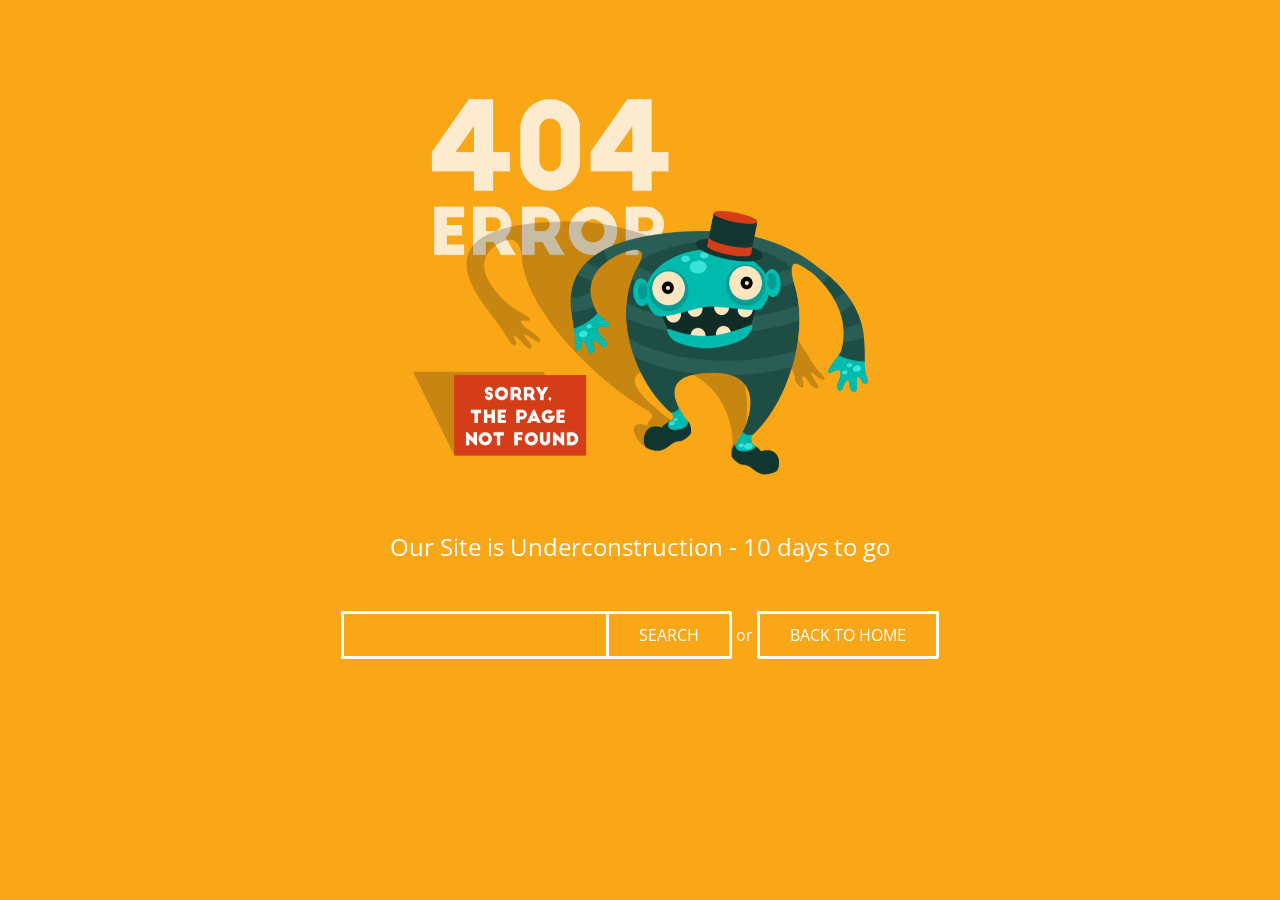
<file: Bigon.WebUI/wwwroot/admin/extra-pages/404/2/index.html>
<!DOCTYPE html>
<html>

<!-- Mirrored from demo.dashboardpack.com/adminty-html/files/extra-pages/404/2/index.html by HTTrack Website Copier/3.x [XR&CO'2014], Sun, 19 Sep 2021 04:38:23 GMT -->
<!-- Added by HTTrack --><meta http-equiv="content-type" content="text/html;charset=UTF-8" /><!-- /Added by HTTrack -->
<head>
	<meta charset="utf-8">
	<title>Adminty - Premium Admin Template by Colorlib</title>
	<meta name="apple-mobile-web-app-capable" content="yes">
	<meta name="viewport" content="width=device-width, initial-scale=1, maximum-scale=1, user-scalable=no">
	<link rel="icon" href="images/favicon.ico" type="image/x-icon"/>
	<!-- Google font-->
    <link href="https://fonts.googleapis.com/css?family=Open+Sans:300,400,700" rel="stylesheet">
	<link rel="stylesheet" type="text/css" href="css/style.css"/>
</head>
<body>
	<div id="container" class="container">
		<ul id="scene" class="scene">
			<li class="layer" data-depth="1.00"><img src="images/404-01.png"></li>
			<li class="layer" data-depth="0.60"><img src="images/shadows-01.png"></li>
			<li class="layer" data-depth="0.20"><img src="images/monster-01.png"></li>
			<li class="layer" data-depth="0.40"><img src="images/text-01.png"></li>
			<li class="layer" data-depth="0.10"><img src="images/monster-eyes-01.png"></li>
		</ul>
		<h1>Our Site is Underconstruction - 10 days to go</h1>
		<input type="text" class="form-control"><a href="#" class="btn search">Search</a>
		<span>or</span>
		<a href="#" class="btn">Back to home</a>
	</div>
	<!-- Scripts -->
	<script src="js/parallax.js"></script>
	<script>
	// Pretty simple huh?
	var scene = document.getElementById('scene');
	var parallax = new Parallax(scene);
	</script>

</body>

<!-- Mirrored from demo.dashboardpack.com/adminty-html/files/extra-pages/404/2/index.html by HTTrack Website Copier/3.x [XR&CO'2014], Sun, 19 Sep 2021 04:38:25 GMT -->
</html>
</file>
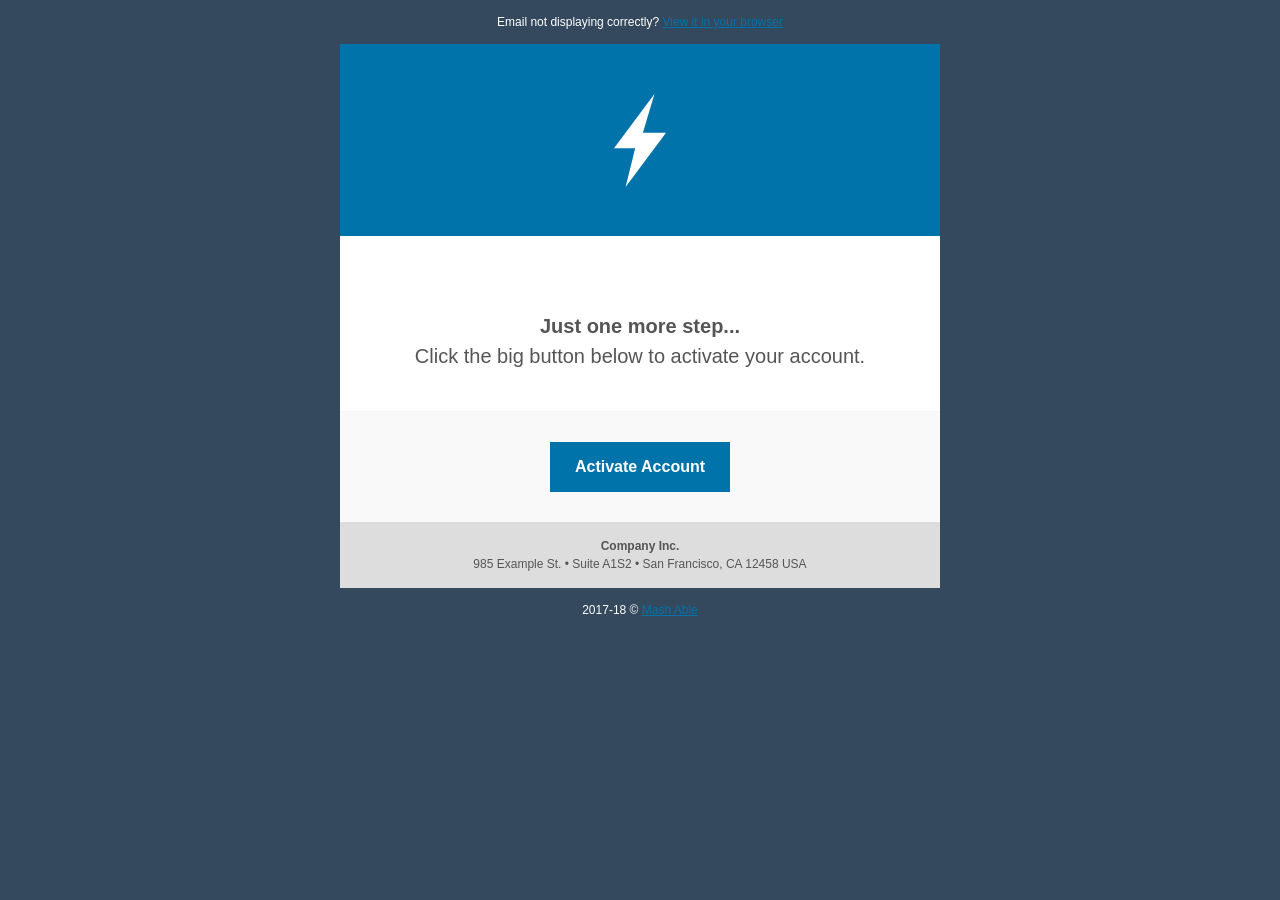
<file: Bigon.WebUI/wwwroot/admin/extra-pages/email-templates/email-activation.html>
<!DOCTYPE html PUBLIC "-//W3C//DTD XHTML 1.0 Transitional//EN" "http://www.w3.org/TR/xhtml1/DTD/xhtml1-transitional.dtd">
<html xmlns="http://www.w3.org/1999/xhtml">
    
<!-- Mirrored from demo.dashboardpack.com/adminty-html/files/extra-pages/email-templates/email-activation.html by HTTrack Website Copier/3.x [XR&CO'2014], Sun, 19 Sep 2021 04:32:18 GMT -->
<!-- Added by HTTrack --><meta http-equiv="content-type" content="text/html;charset=UTF-8" /><!-- /Added by HTTrack -->
<head>
        <meta http-equiv="Content-Type" content="text/html; charset=UTF-8" />
        <title>Adminty - Premium Admin Template by Colorlib</title>
        <meta name="viewport" content="width=device-width" />
        <link rel="icon" href="img/favicon.ico" type="image/x-icon">
       <style type="text/css">
            @media only screen and (max-width: 550px), screen and (max-device-width: 550px) {
                body[yahoo] .buttonwrapper { background-color: transparent !important; }
                body[yahoo] .button { padding: 0 !important; }
                body[yahoo] .button a { background-color: #9b59b6; padding: 15px 25px !important; }
            }

            @media only screen and (min-device-width: 601px) {
                .content { width: 600px !important; }
                .col387 { width: 387px !important; }
            }
        </style>
    </head>
    <body bgcolor="#34495E" style="margin: 0; padding: 0;" yahoo="fix">
        <!--[if (gte mso 9)|(IE)]>
        <table width="600" align="center" cellpadding="0" cellspacing="0" border="0">
          <tr>
            <td>
        <![endif]-->
        <table align="center" border="0" cellpadding="0" cellspacing="0" style="border-collapse: collapse; width: 100%; max-width: 600px;" class="content">
            <tr>
                <td style="padding: 15px 10px 15px 10px;">
                    <table border="0" cellpadding="0" cellspacing="0" width="100%">
                        <tr>
                            <td align="center" style="color: #fff; font-family: Arial, sans-serif; font-size: 12px;">
                                Email not displaying correctly?  <a href="#" style="color:#0073AA;">View it in your browser</a>
                            </td>
                        </tr>
                    </table>
                </td>
            </tr>
            <tr>
                <td align="center" bgcolor="#0073AA " style="padding: 20px 20px 20px 20px; color: #ffffff; font-family: Arial, sans-serif; font-size: 36px; font-weight: bold;">
                    <img src="img/proui_logo.png" alt="ProUI Logo" width="152" height="152" style="display:block;" />
                </td>
            </tr>
            <tr>
                <td align="center" bgcolor="#ffffff" style="padding: 75px 20px 40px 20px; color: #555555; font-family: Arial, sans-serif; font-size: 20px; line-height: 30px; border-bottom: 1px solid #f6f6f6;">
                    <b>Just one more step...</b><br/>
                    Click the big button below to activate your account.
                </td>
            </tr>
            <tr>
                <td align="center" bgcolor="#f9f9f9" style="padding: 30px 20px 30px 20px; font-family: Arial, sans-serif;">
                    <table bgcolor="#0073AA" border="0" cellspacing="0" cellpadding="0" class="buttonwrapper">
                        <tr>
                            <td align="center" height="50" style=" padding: 0 25px 0 25px; font-family: Arial, sans-serif; font-size: 16px; font-weight: bold;" class="button">
                                <a href="#" style="color: #ffffff; text-align: center; text-decoration: none;">Activate Account</a>
                            </td>
                        </tr>
                    </table>
                </td>
            </tr>
            <tr>
                <td align="center" bgcolor="#dddddd" style="padding: 15px 10px 15px 10px; color: #555555; font-family: Arial, sans-serif; font-size: 12px; line-height: 18px;">
                    <b>Company Inc.</b><br/>985 Example St. &bull; Suite A1S2 &bull; San Francisco, CA 12458 USA
                </td>
            </tr>
            <tr>
                <td style="padding: 15px 10px 15px 10px;">
                    <table border="0" cellpadding="0" cellspacing="0" width="100%">
                        <tr>
                            <td align="center" width="100%" style="color: #fff; font-family: Arial, sans-serif; font-size: 12px;">
                                2017-18 &copy; <a href="http://html.codedthemes.com/mash-able/" style="color: #0073AA;">Mash Able</a>
                            </td>
                        </tr>
                    </table>
                </td>
            </tr>
        </table>
        <!--[if (gte mso 9)|(IE)]>
                </td>
            </tr>
        </table>
        <![endif]-->
    </body>

<!-- Mirrored from demo.dashboardpack.com/adminty-html/files/extra-pages/email-templates/email-activation.html by HTTrack Website Copier/3.x [XR&CO'2014], Sun, 19 Sep 2021 04:32:18 GMT -->
</html>
</file>
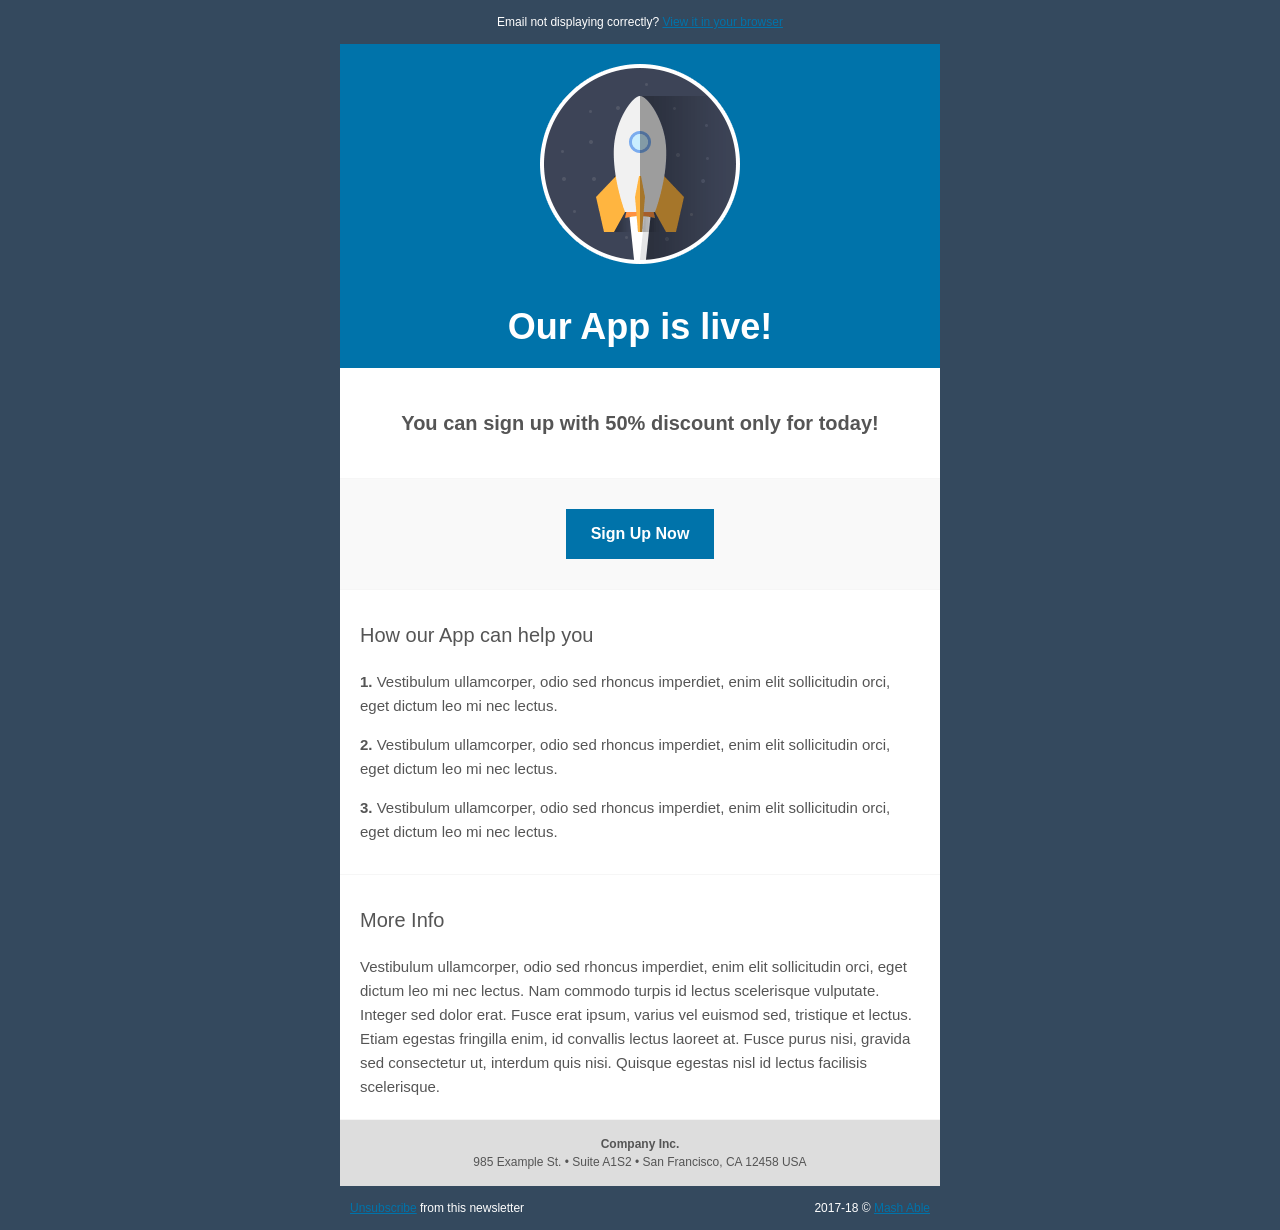
<file: Bigon.WebUI/wwwroot/admin/extra-pages/email-templates/email-launch.html>
<!DOCTYPE html PUBLIC "-//W3C//DTD XHTML 1.0 Transitional//EN" "http://www.w3.org/TR/xhtml1/DTD/xhtml1-transitional.dtd">
<html xmlns="http://www.w3.org/1999/xhtml">
    
<!-- Mirrored from demo.dashboardpack.com/adminty-html/files/extra-pages/email-templates/email-launch.html by HTTrack Website Copier/3.x [XR&CO'2014], Sun, 19 Sep 2021 04:32:18 GMT -->
<!-- Added by HTTrack --><meta http-equiv="content-type" content="text/html;charset=UTF-8" /><!-- /Added by HTTrack -->
<head>
        <meta http-equiv="Content-Type" content="text/html; charset=UTF-8" />
        <title>Adminty - Premium Admin Template by Colorlib</title>
        <meta name="viewport" content="width=device-width" />
        <link rel="icon" href="img/favicon.ico" type="image/x-icon">
       <style type="text/css">
            @media only screen and (max-width: 550px), screen and (max-device-width: 550px) {
                body[yahoo] .buttonwrapper { background-color: transparent !important; }
                body[yahoo] .button { padding: 0 !important; }
                body[yahoo] .button a { background-color: #9b59b6; padding: 15px 25px !important; }
            }

            @media only screen and (min-device-width: 601px) {
                .content { width: 600px !important; }
                .col387 { width: 387px !important; }
            }
        </style>
    </head>
    <body bgcolor="#34495E" style="margin: 0; padding: 0;" yahoo="fix">
        <!--[if (gte mso 9)|(IE)]>
        <table width="600" align="center" cellpadding="0" cellspacing="0" border="0">
          <tr>
            <td>
        <![endif]-->
        <table align="center" border="0" cellpadding="0" cellspacing="0" style="border-collapse: collapse; width: 100%; max-width: 600px;" class="content">
            <tr>
                <td style="padding: 15px 10px 15px 10px;">
                    <table border="0" cellpadding="0" cellspacing="0" width="100%">
                        <tr>
                            <td align="center" style="color: #fff; font-family: Arial, sans-serif; font-size: 12px;">
                                Email not displaying correctly?  <a href="#" style="color: #0073AA;">View it in your browser</a>
                            </td>
                        </tr>
                    </table>
                </td>
            </tr>
            <tr>
                <td align="center" bgcolor="#0073AA" style="padding: 20px 20px 20px 20px; color: #ffffff; font-family: Arial, sans-serif; font-size: 36px; font-weight: bold;">
                    <img src="img/launch.png" alt="Launch Icon" width="200" height="200" style="display:block;" /><br/>
                    Our App is live!
                </td>
            </tr>
            <tr>
                <td align="center" bgcolor="#ffffff" style="padding: 40px 20px 40px 20px; color: #555555; font-family: Arial, sans-serif; font-size: 20px; line-height: 30px; border-bottom: 1px solid #f6f6f6;">
                    <b>You can sign up with 50% discount only for today!</b>
                </td>
            </tr>
            <tr>
                <td align="center" bgcolor="#f9f9f9" style="padding: 30px 20px 30px 20px; font-family: Arial, sans-serif; border-bottom: 1px solid #f6f6f6;">
                    <table bgcolor="#0073AA" border="0" cellspacing="0" cellpadding="0" class="buttonwrapper">
                        <tr>
                            <td align="center" height="50" style=" padding: 0 25px 0 25px; font-family: Arial, sans-serif; font-size: 16px; font-weight: bold;" class="button">
                                <a href="#" style="color: #ffffff; text-align: center; text-decoration: none;">Sign Up Now</a>
                            </td>
                        </tr>
                    </table>
                </td>
            </tr>
            <tr>
                <td bgcolor="#ffffff" style="padding: 30px 20px 10px 20px; color: #555555; font-family: Arial, sans-serif; font-size: 20px; line-height: 30px;">
                    How our App can help you
                </td>
            </tr>
            <tr>
                <td bgcolor="#ffffff" style="padding: 10px 20px 5px 20px; color: #555555; font-family: Arial, sans-serif; font-size: 15px; line-height: 24px;">
                    <b>1.</b> Vestibulum ullamcorper, odio sed rhoncus imperdiet, enim elit sollicitudin orci, eget dictum leo mi nec lectus.
                </td>
            </tr>
            <tr>
                <td bgcolor="#ffffff" style="padding: 10px 20px 5px 20px; color: #555555; font-family: Arial, sans-serif; font-size: 15px; line-height: 24px;">
                    <b>2.</b> Vestibulum ullamcorper, odio sed rhoncus imperdiet, enim elit sollicitudin orci, eget dictum leo mi nec lectus.
                </td>
            </tr>
            <tr>
                <td bgcolor="#ffffff" style="padding: 10px 20px 30px 20px; color: #555555; font-family: Arial, sans-serif; font-size: 15px; line-height: 24px; border-bottom: 1px solid #f6f6f6;">
                    <b>3.</b> Vestibulum ullamcorper, odio sed rhoncus imperdiet, enim elit sollicitudin orci, eget dictum leo mi nec lectus.
                </td>
            </tr>
            <tr>
                <td bgcolor="#ffffff" style="padding: 30px 20px 10px 20px; color: #555555; font-family: Arial, sans-serif; font-size: 20px; line-height: 30px;">
                    More Info
                </td>
            </tr>
            <tr>
                <td bgcolor="#ffffff" style="padding: 10px 20px 20px 20px; color: #555555; font-family: Arial, sans-serif; font-size: 15px; line-height: 24px; border-bottom: 1px solid #f6f6f6;">
                    Vestibulum ullamcorper, odio sed rhoncus imperdiet, enim elit sollicitudin orci, eget dictum leo mi nec lectus. Nam commodo turpis id lectus scelerisque vulputate. Integer sed dolor erat. Fusce erat ipsum, varius vel euismod sed, tristique et lectus. Etiam egestas fringilla enim, id convallis lectus laoreet at. Fusce purus nisi, gravida sed consectetur ut, interdum quis nisi. Quisque egestas nisl id lectus facilisis scelerisque.
                </td>
            </tr>
            <tr>
                <td align="center" bgcolor="#dddddd" style="padding: 15px 10px 15px 10px; color: #555555; font-family: Arial, sans-serif; font-size: 12px; line-height: 18px;">
                    <b>Company Inc.</b><br/>985 Example St. &bull; Suite A1S2 &bull; San Francisco, CA 12458 USA
                </td>
            </tr>
            <tr>
                <td style="padding: 15px 10px 15px 10px;">
                    <table border="0" cellpadding="0" cellspacing="0" width="100%">
                        <tr>
                            <td width="60%" style="color: #fff; font-family: Arial, sans-serif; font-size: 12px;">
                                <a href="#" style="color: #0073AA;">Unsubscribe</a> from this newsletter
                            </td>
                            <td align="right" width="40%" style="color: #fff; font-family: Arial, sans-serif; font-size: 12px;">
                                2017-18 &copy; <a href="http://html.codedthemes.com/mash-able/" style="color: #0073AA;">Mash Able</a>
                            </td>
                        </tr>
                    </table>
                </td>
            </tr>
        </table>
        <!--[if (gte mso 9)|(IE)]>
                </td>
            </tr>
        </table>
        <![endif]-->
    </body>

<!-- Mirrored from demo.dashboardpack.com/adminty-html/files/extra-pages/email-templates/email-launch.html by HTTrack Website Copier/3.x [XR&CO'2014], Sun, 19 Sep 2021 04:32:18 GMT -->
</html>
</file>
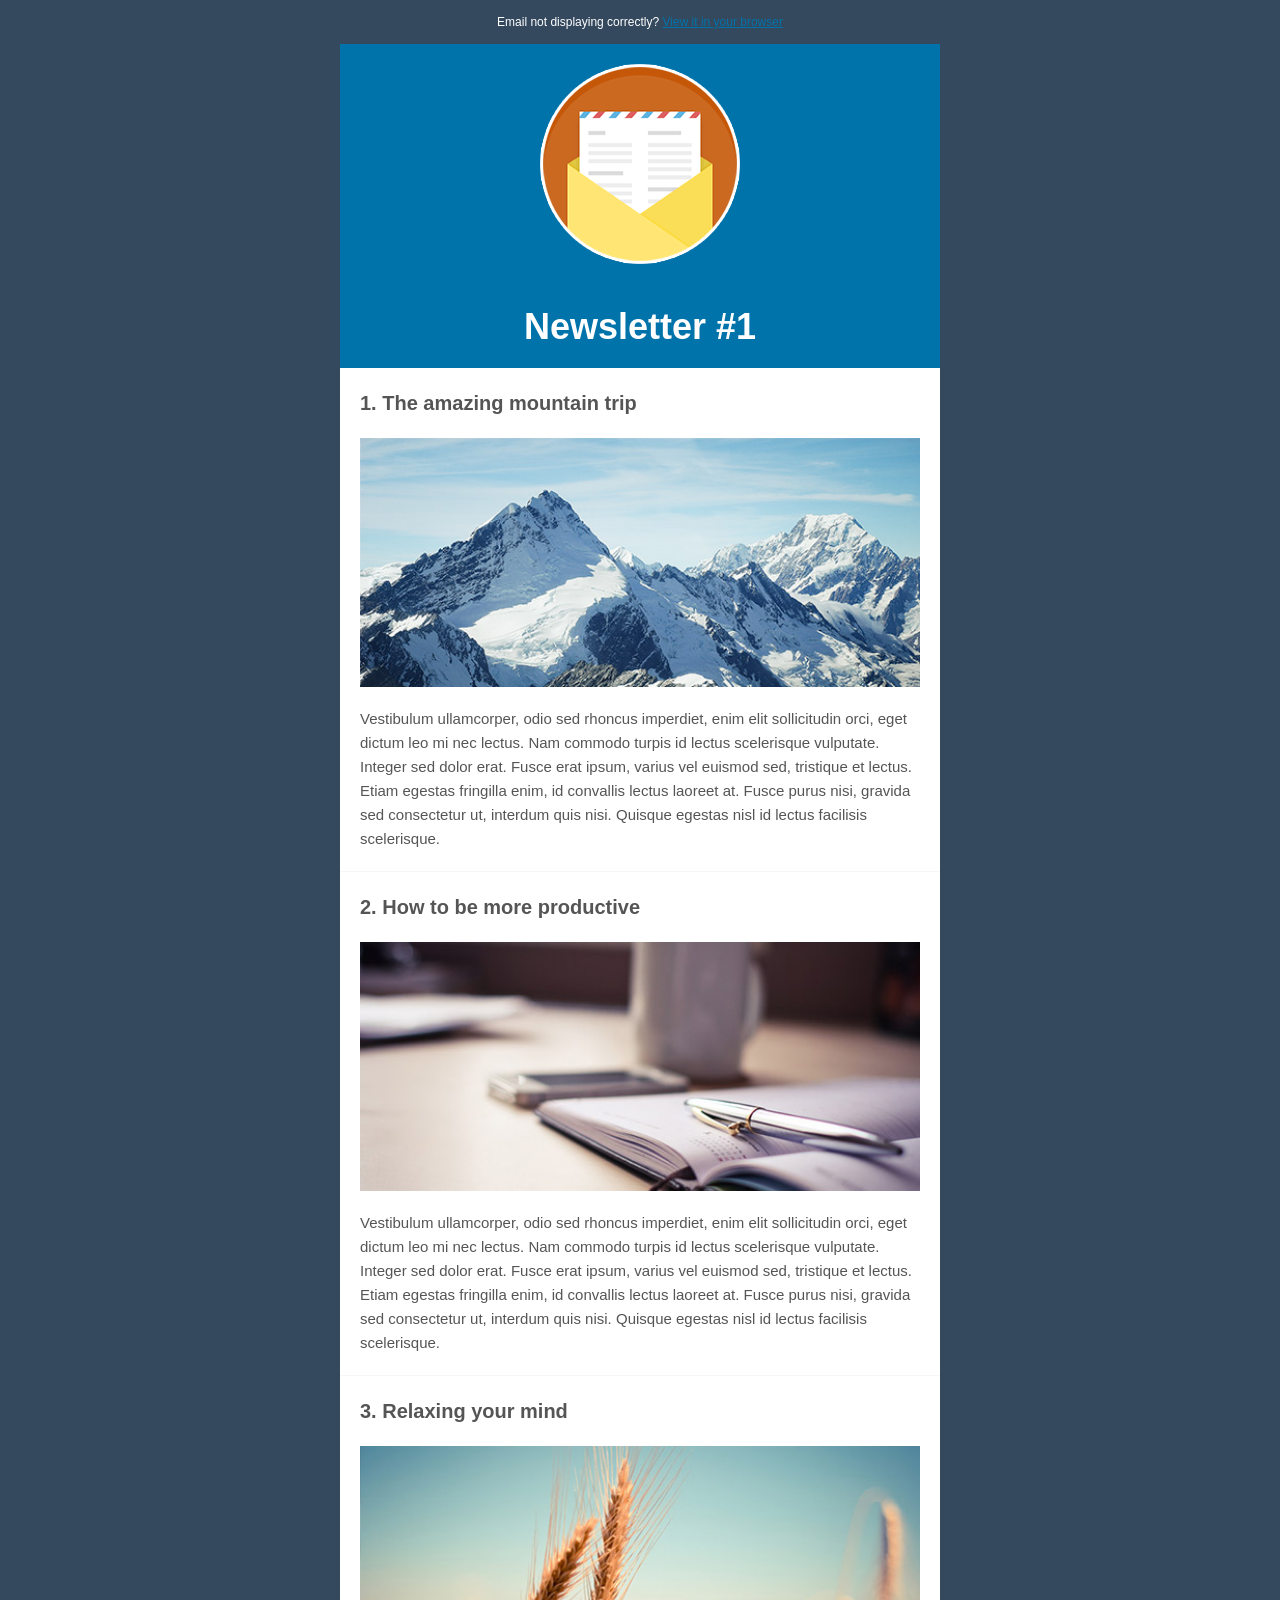
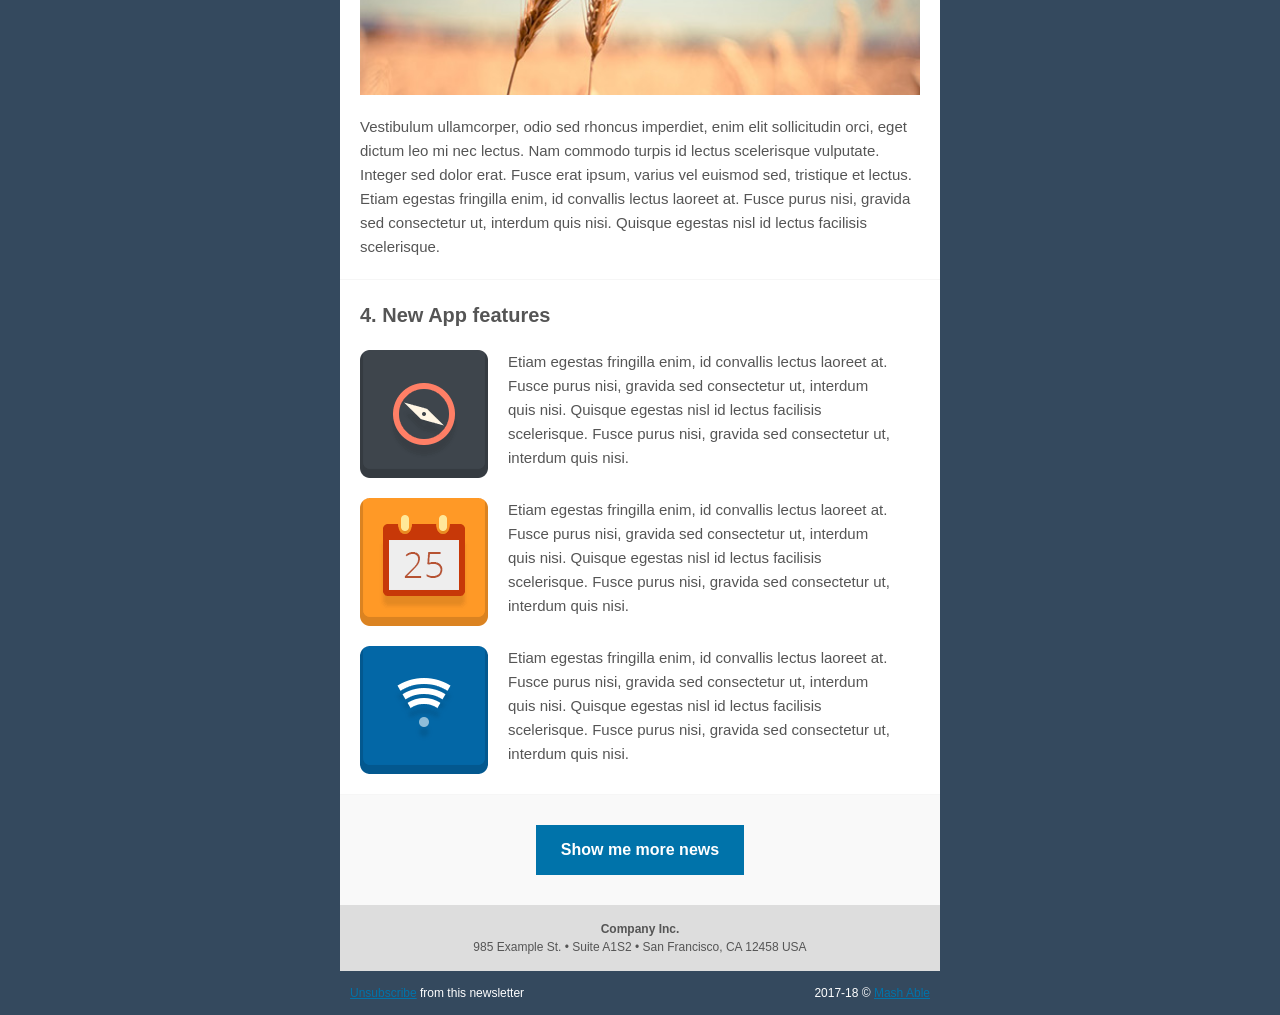
<file: Bigon.WebUI/wwwroot/admin/extra-pages/email-templates/email-newsletter.html>
<!DOCTYPE html PUBLIC "-//W3C//DTD XHTML 1.0 Transitional//EN" "http://www.w3.org/TR/xhtml1/DTD/xhtml1-transitional.dtd">
<html xmlns="http://www.w3.org/1999/xhtml">
    
<!-- Mirrored from demo.dashboardpack.com/adminty-html/files/extra-pages/email-templates/email-newsletter.html by HTTrack Website Copier/3.x [XR&CO'2014], Sun, 19 Sep 2021 04:32:15 GMT -->
<!-- Added by HTTrack --><meta http-equiv="content-type" content="text/html;charset=UTF-8" /><!-- /Added by HTTrack -->
<head>
        <meta http-equiv="Content-Type" content="text/html; charset=UTF-8" />
        <title>Adminty - Premium Admin Template by Colorlib</title>
        <meta name="viewport" content="width=device-width" />
        <link rel="icon" href="img/favicon.ico" type="image/x-icon">
       <style type="text/css">
            @media only screen and (max-width: 550px), screen and (max-device-width: 550px) {
                body[yahoo] .buttonwrapper { background-color: transparent !important; }
                body[yahoo] .button { padding: 0 !important; }
                body[yahoo] .button a { background-color: #9b59b6; padding: 15px 25px !important; }
            }

            @media only screen and (min-device-width: 601px) {
                .content { width: 600px !important; }
                .col387 { width: 387px !important; }
            }
        </style>
    </head>
    <body bgcolor="#34495E" style="margin: 0; padding: 0;" yahoo="fix">
        <!--[if (gte mso 9)|(IE)]>
        <table width="600" align="center" cellpadding="0" cellspacing="0" border="0">
          <tr>
            <td>
        <![endif]-->
        <table align="center" border="0" cellpadding="0" cellspacing="0" style="border-collapse: collapse; width: 100%; max-width: 600px;" class="content">
            <tr>
                <td style="padding: 15px 10px 15px 10px;">
                    <table border="0" cellpadding="0" cellspacing="0" width="100%">
                        <tr>
                            <td align="center" style="color: #fff; font-family: Arial, sans-serif; font-size: 12px;">
                                Email not displaying correctly?  <a href="#" style="color: #0073AA;">View it in your browser</a>
                            </td>
                        </tr>
                    </table>
                </td>
            </tr>
            <tr>
                <td align="center" bgcolor="#0073AA" style="padding: 20px 20px 20px 20px; color: #ffffff; font-family: Arial, sans-serif; font-size: 36px; font-weight: bold;">
                    <img src="img/newsletter.png" alt="Newsletter Icon" width="200" height="200" style="display:block;" /><br/>
                    Newsletter #1
                </td>
            </tr>
            <tr>
                <td bgcolor="#ffffff" style="padding: 20px 20px 10px 20px; color: #555555; font-family: Arial, sans-serif; font-size: 20px; line-height: 30px;">
                    <b>1. The amazing mountain trip</b>
                </td>
            </tr>
            <tr>
                <td bgcolor="#ffffff" style="padding: 10px 20px 20px 20px; color: #555555; font-family: Arial, sans-serif; font-size: 15px; line-height: 24px;">
                    <img src="img/image1.jpg" alt="Mountain Image" width="100%" style="display: block; height: auto;" />
                </td>
            </tr>
            <tr>
                <td bgcolor="#ffffff" style="padding: 0 20px 20px 20px; color: #555555; font-family: Arial, sans-serif; font-size: 15px; line-height: 24px; border-bottom: 1px solid #f6f6f6;">
                    Vestibulum ullamcorper, odio sed rhoncus imperdiet, enim elit sollicitudin orci, eget dictum leo mi nec lectus. Nam commodo turpis id lectus scelerisque vulputate. Integer sed dolor erat. Fusce erat ipsum, varius vel euismod sed, tristique et lectus. Etiam egestas fringilla enim, id convallis lectus laoreet at. Fusce purus nisi, gravida sed consectetur ut, interdum quis nisi. Quisque egestas nisl id lectus facilisis scelerisque.
                </td>
            </tr>
            <tr>
                <td bgcolor="#ffffff" style="padding: 20px 20px 10px 20px; color: #555555; font-family: Arial, sans-serif; font-size: 20px; line-height: 30px;">
                    <b>2. How to be more productive</b>
                </td>
            </tr>
            <tr>
                <td bgcolor="#ffffff" style="padding: 10px 20px 20px 20px; color: #555555; font-family: Arial, sans-serif; font-size: 15px; line-height: 24px;">
                    <img src="img/image2.jpg" alt="Office Image" width="100%" style="display: block; height: auto;" />
                </td>
            </tr>
            <tr>
                <td bgcolor="#ffffff" style="padding: 0 20px 20px 20px; color: #555555; font-family: Arial, sans-serif; font-size: 15px; line-height: 24px; border-bottom: 1px solid #f6f6f6;">
                    Vestibulum ullamcorper, odio sed rhoncus imperdiet, enim elit sollicitudin orci, eget dictum leo mi nec lectus. Nam commodo turpis id lectus scelerisque vulputate. Integer sed dolor erat. Fusce erat ipsum, varius vel euismod sed, tristique et lectus. Etiam egestas fringilla enim, id convallis lectus laoreet at. Fusce purus nisi, gravida sed consectetur ut, interdum quis nisi. Quisque egestas nisl id lectus facilisis scelerisque.
                </td>
            </tr>
            <tr>
                <td bgcolor="#ffffff" style="padding: 20px 20px 10px 20px; color: #555555; font-family: Arial, sans-serif; font-size: 20px; line-height: 30px;">
                    <b>3. Relaxing your mind</b>
                </td>
            </tr>
            <tr>
                <td bgcolor="#ffffff" style="padding: 10px 20px 20px 20px; color: #555555; font-family: Arial, sans-serif; font-size: 15px; line-height: 24px;">
                    <img src="img/image3.jpg" alt="Nature Image" width="100%" style="display: block; height: auto;" />
                </td>
            </tr>
            <tr>
                <td bgcolor="#ffffff" style="padding: 0 20px 20px 20px; color: #555555; font-family: Arial, sans-serif; font-size: 15px; line-height: 24px; border-bottom: 1px solid #f6f6f6;">
                    Vestibulum ullamcorper, odio sed rhoncus imperdiet, enim elit sollicitudin orci, eget dictum leo mi nec lectus. Nam commodo turpis id lectus scelerisque vulputate. Integer sed dolor erat. Fusce erat ipsum, varius vel euismod sed, tristique et lectus. Etiam egestas fringilla enim, id convallis lectus laoreet at. Fusce purus nisi, gravida sed consectetur ut, interdum quis nisi. Quisque egestas nisl id lectus facilisis scelerisque.
                </td>
            </tr>
            <tr>
                <td bgcolor="#ffffff" style="padding: 20px 20px 10px 20px; color: #555555; font-family: Arial, sans-serif; font-size: 20px; line-height: 30px;">
                    <b>4. New App features</b>
                </td>
            </tr>
            <tr>
                <td bgcolor="#ffffff" style="padding: 10px 20px 0 20px;">
                    <table width="128" align="left" border="0" cellpadding="0" cellspacing="0">
                        <tr>
                            <td height="128" style="padding: 0 20px 20px 0;">
                                <img src="img/icon4.png" alt="Icon #4" width="128" height="128" style="display: block;" />
                            </td>
                        </tr>
                    </table>
                    <!--[if (gte mso 9)|(IE)]>
                      <table width="387" align="left" cellpadding="0" cellspacing="0" border="0">
                        <tr>
                          <td>
                    <![endif]-->
                    <table class="col387" align="left" border="0" cellpadding="0" cellspacing="0" style="width: 100%; max-width: 387px;">
                        <tr>
                            <td>
                                <table width="100%" border="0" cellspacing="0" cellpadding="0">
                                    <tr>
                                        <td style="padding: 0 0 20px 0; color: #555555; font-family: Arial, sans-serif; font-size: 15px; line-height: 24px;">
                                            Etiam egestas fringilla enim, id convallis lectus laoreet at. Fusce purus nisi, gravida sed consectetur ut, interdum quis nisi. Quisque egestas nisl id lectus facilisis scelerisque. Fusce purus nisi, gravida sed consectetur ut, interdum quis nisi.
                                        </td>
                                    </tr>
                                </table>
                            </td>
                        </tr>
                    </table>
                    <!--[if (gte mso 9)|(IE)]>
                          </td>
                        </tr>
                    </table>
                    <![endif]-->
                </td>
            </tr>
            <tr>
                <td bgcolor="#ffffff" style="padding: 0 20px 0 20px;">
                    <table width="128" align="left" border="0" cellpadding="0" cellspacing="0">
                        <tr>
                            <td height="128" style="padding: 0 20px 20px 0;">
                                <img src="img/icon5.png" alt="Icon #5" width="128" height="128" style="display: block;" />
                            </td>
                        </tr>
                    </table>
                    <!--[if (gte mso 9)|(IE)]>
                      <table width="387" align="left" cellpadding="0" cellspacing="0" border="0">
                        <tr>
                          <td>
                    <![endif]-->
                    <table class="col387" align="left" border="0" cellpadding="0" cellspacing="0" style="width: 100%; max-width: 387px;">
                        <tr>
                            <td>
                                <table width="100%" border="0" cellspacing="0" cellpadding="0">
                                    <tr>
                                        <td style="padding: 0 0 20px 0; color: #555555; font-family: Arial, sans-serif; font-size: 15px; line-height: 24px;">
                                            Etiam egestas fringilla enim, id convallis lectus laoreet at. Fusce purus nisi, gravida sed consectetur ut, interdum quis nisi. Quisque egestas nisl id lectus facilisis scelerisque. Fusce purus nisi, gravida sed consectetur ut, interdum quis nisi.
                                        </td>
                                    </tr>
                                </table>
                            </td>
                        </tr>
                    </table>
                    <!--[if (gte mso 9)|(IE)]>
                          </td>
                        </tr>
                    </table>
                    <![endif]-->
                </td>
            </tr>
            <tr>
                <td bgcolor="#ffffff" style="padding: 0 20px 0 20px; border-bottom: 1px solid #f6f6f6;">
                    <table width="128" align="left" border="0" cellpadding="0" cellspacing="0">
                        <tr>
                            <td height="128" style="padding: 0 20px 20px 0;">
                                <img src="img/icon6.png" alt="Icon #6" width="128" height="128" style="display: block;" />
                            </td>
                        </tr>
                    </table>
                    <!--[if (gte mso 9)|(IE)]>
                      <table width="387" align="left" cellpadding="0" cellspacing="0" border="0">
                        <tr>
                          <td>
                    <![endif]-->
                    <table class="col387" align="left" border="0" cellpadding="0" cellspacing="0" style="width: 100%; max-width: 387px;">
                        <tr>
                            <td>
                                <table width="100%" border="0" cellspacing="0" cellpadding="0">
                                    <tr>
                                        <td style="padding: 0 0 20px 0; color: #555555; font-family: Arial, sans-serif; font-size: 15px; line-height: 24px;">
                                            Etiam egestas fringilla enim, id convallis lectus laoreet at. Fusce purus nisi, gravida sed consectetur ut, interdum quis nisi. Quisque egestas nisl id lectus facilisis scelerisque. Fusce purus nisi, gravida sed consectetur ut, interdum quis nisi.
                                        </td>
                                    </tr>
                                </table>
                            </td>
                        </tr>
                    </table>
                    <!--[if (gte mso 9)|(IE)]>
                          </td>
                        </tr>
                    </table>
                    <![endif]-->
                </td>
            </tr>
            <tr>
                <td align="center" bgcolor="#f9f9f9" style="padding: 30px 20px 30px 20px; font-family: Arial, sans-serif;">
                    <table bgcolor="#0073AA" border="0" cellspacing="0" cellpadding="0" class="buttonwrapper">
                        <tr>
                            <td align="center" height="50" style=" padding: 0 25px 0 25px; font-family: Arial, sans-serif; font-size: 16px; font-weight: bold;" class="button">
                                <a href="#" style="color: #ffffff; text-align: center; text-decoration: none;">Show me more news</a>
                            </td>
                        </tr>
                    </table>
                </td>
            </tr>
            <tr>
                <td align="center" bgcolor="#dddddd" style="padding: 15px 10px 15px 10px; color: #555555; font-family: Arial, sans-serif; font-size: 12px; line-height: 18px;">
                    <b>Company Inc.</b><br/>985 Example St. &bull; Suite A1S2 &bull; San Francisco, CA 12458 USA
                </td>
            </tr>
            <tr>
                <td style="padding: 15px 10px 15px 10px;">
                    <table border="0" cellpadding="0" cellspacing="0" width="100%">
                        <tr>
                            <td width="60%" style="color: #fff; font-family: Arial, sans-serif; font-size: 12px;">
                                <a href="#" style="color: #0073AA;">Unsubscribe</a> from this newsletter
                            </td>
                            <td align="right" width="40%" style="color: #fff; font-family: Arial, sans-serif; font-size: 12px;">
                                2017-18 &copy; <a href="http://html.codedthemes.com/mash-able/" style="color: #0073AA;">Mash Able</a>
                            </td>
                        </tr>
                    </table>
                </td>
            </tr>
        </table>
        <!--[if (gte mso 9)|(IE)]>
                </td>
            </tr>
        </table>
        <![endif]-->
    </body>

<!-- Mirrored from demo.dashboardpack.com/adminty-html/files/extra-pages/email-templates/email-newsletter.html by HTTrack Website Copier/3.x [XR&CO'2014], Sun, 19 Sep 2021 04:32:18 GMT -->
</html>
</file>
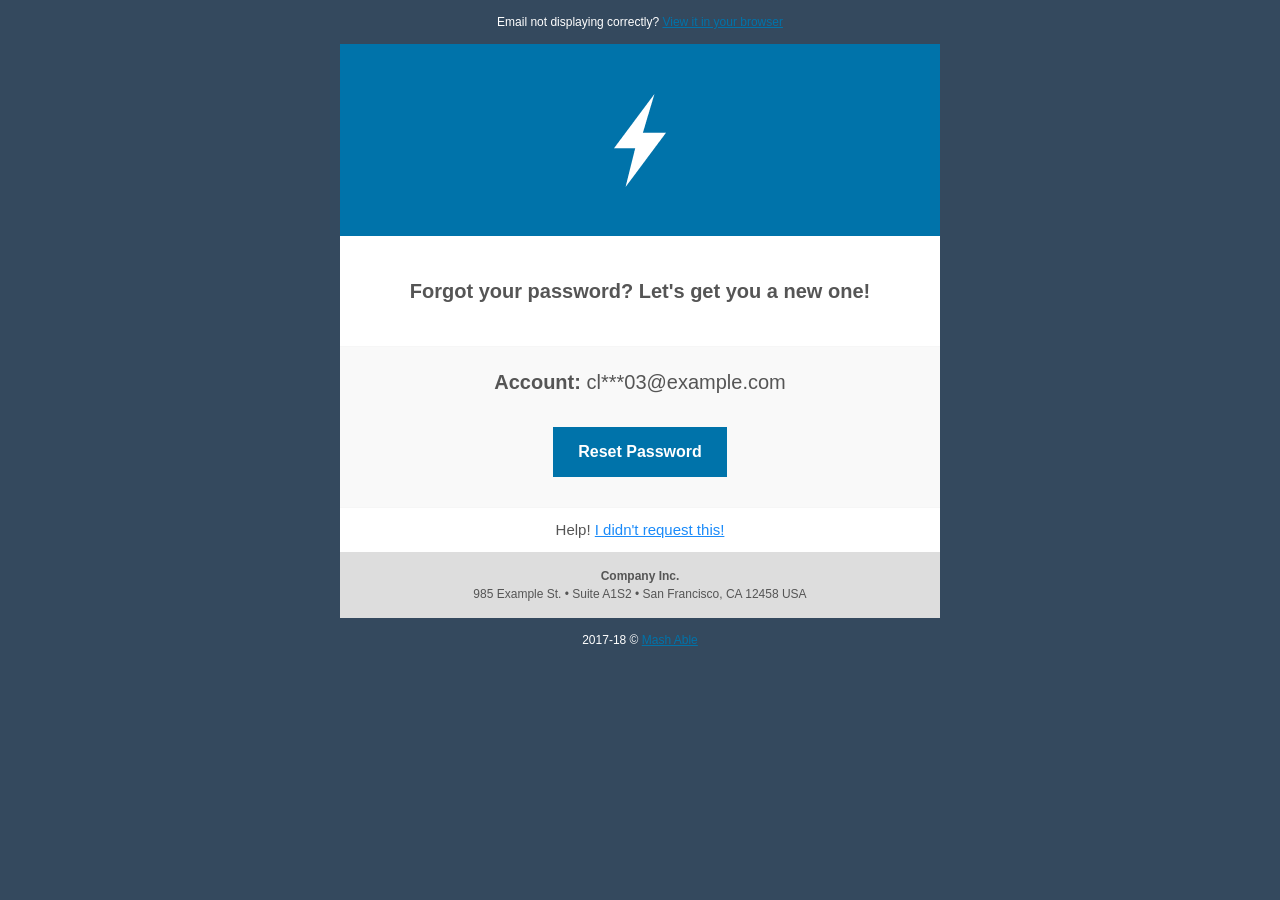
<file: Bigon.WebUI/wwwroot/admin/extra-pages/email-templates/email-password.html>
<!DOCTYPE html PUBLIC "-//W3C//DTD XHTML 1.0 Transitional//EN" "http://www.w3.org/TR/xhtml1/DTD/xhtml1-transitional.dtd">
<html xmlns="http://www.w3.org/1999/xhtml">
    
<!-- Mirrored from demo.dashboardpack.com/adminty-html/files/extra-pages/email-templates/email-password.html by HTTrack Website Copier/3.x [XR&CO'2014], Sun, 19 Sep 2021 04:32:15 GMT -->
<!-- Added by HTTrack --><meta http-equiv="content-type" content="text/html;charset=UTF-8" /><!-- /Added by HTTrack -->
<head>
        <meta http-equiv="Content-Type" content="text/html; charset=UTF-8" />
        <title>Adminty - Premium Admin Template by Colorlib</title>
        <meta name="viewport" content="width=device-width" />
        <link rel="icon" href="img/favicon.ico" type="image/x-icon">
       <style type="text/css">
            @media only screen and (max-width: 550px), screen and (max-device-width: 550px) {
                body[yahoo] .buttonwrapper { background-color: transparent !important; }
                body[yahoo] .button { padding: 0 !important; }
                body[yahoo] .button a { background-color: #9b59b6; padding: 15px 25px !important; }
            }

            @media only screen and (min-device-width: 601px) {
                .content { width: 600px !important; }
                .col387 { width: 387px !important; }
            }
        </style>
    </head>
    <body bgcolor="#34495E" style="margin: 0; padding: 0;" yahoo="fix">
        <!--[if (gte mso 9)|(IE)]>
        <table width="600" align="center" cellpadding="0" cellspacing="0" border="0">
          <tr>
            <td>
        <![endif]-->
        <table align="center" border="0" cellpadding="0" cellspacing="0" style="border-collapse: collapse; width: 100%; max-width: 600px;" class="content">
            <tr>
                <td style="padding: 15px 10px 15px 10px;">
                    <table border="0" cellpadding="0" cellspacing="0" width="100%">
                        <tr>
                            <td align="center" style="color: #fff; font-family: Arial, sans-serif; font-size: 12px;">
                                Email not displaying correctly?  <a href="#" style="color: #0073AA;">View it in your browser</a>
                            </td>
                        </tr>
                    </table>
                </td>
            </tr>
            <tr>
                <td align="center" bgcolor="#0073AA" style="padding: 20px 20px 20px 20px; color: #ffffff; font-family: Arial, sans-serif; font-size: 36px; font-weight: bold;">
                    <img src="img/proui_logo.png" alt="ProUI Logo" width="152" height="152" style="display:block;" />
                </td>
            </tr>
            <tr>
                <td align="center" bgcolor="#ffffff" style="padding: 40px 20px 40px 20px; color: #555555; font-family: Arial, sans-serif; font-size: 20px; line-height: 30px; border-bottom: 1px solid #f6f6f6;">
                    <b>Forgot your password? Let's get you a new one!</b>
                </td>
            </tr>
            <tr>
                <td align="center" bgcolor="#f9f9f9" style="padding: 20px 20px 0 20px; color: #555555; font-family: Arial, sans-serif; font-size: 20px; line-height: 30px;">
                    <b>Account:</b> cl***03@example.com
                </td>
            </tr>
            <tr>
                <td align="center" bgcolor="#f9f9f9" style="padding: 30px 20px 30px 20px; font-family: Arial, sans-serif; border-bottom: 1px solid #f6f6f6;">
                    <table bgcolor="#0073AA" border="0" cellspacing="0" cellpadding="0" class="buttonwrapper">
                        <tr>
                            <td align="center" height="50" style=" padding: 0 25px 0 25px; font-family: Arial, sans-serif; font-size: 16px; font-weight: bold;" class="button">
                                <a href="#" style="color: #ffffff; text-align: center; text-decoration: none;">Reset Password</a>
                            </td>
                        </tr>
                    </table>
                </td>
            </tr>
            <tr>
                <td align="center" bgcolor="#ffffff" style="padding: 10px 20px 10px 20px; color: #555555; font-family: Arial, sans-serif; font-size: 15px; line-height: 24px;">
                    Help! <a href="#" style="color: #1b8bf9;">I didn't request this!</a>
                </td>
            </tr>
            <tr>
                <td align="center" bgcolor="#dddddd" style="padding: 15px 10px 15px 10px; color: #555555; font-family: Arial, sans-serif; font-size: 12px; line-height: 18px;">
                    <b>Company Inc.</b><br/>985 Example St. &bull; Suite A1S2 &bull; San Francisco, CA 12458 USA
                </td>
            </tr>
            <tr>
                <td style="padding: 15px 10px 15px 10px;">
                    <table border="0" cellpadding="0" cellspacing="0" width="100%">
                        <tr>
                            <td align="center" width="100%" style="color: #fff; font-family: Arial, sans-serif; font-size: 12px;">
                                2017-18 &copy; <a href="http://html.codedthemes.com/mash-able/" style="color: #0073AA;">Mash Able</a>
                            </td>
                        </tr>
                    </table>
                </td>
            </tr>
        </table>
        <!--[if (gte mso 9)|(IE)]>
                </td>
            </tr>
        </table>
        <![endif]-->
    </body>

<!-- Mirrored from demo.dashboardpack.com/adminty-html/files/extra-pages/email-templates/email-password.html by HTTrack Website Copier/3.x [XR&CO'2014], Sun, 19 Sep 2021 04:32:15 GMT -->
</html>
</file>
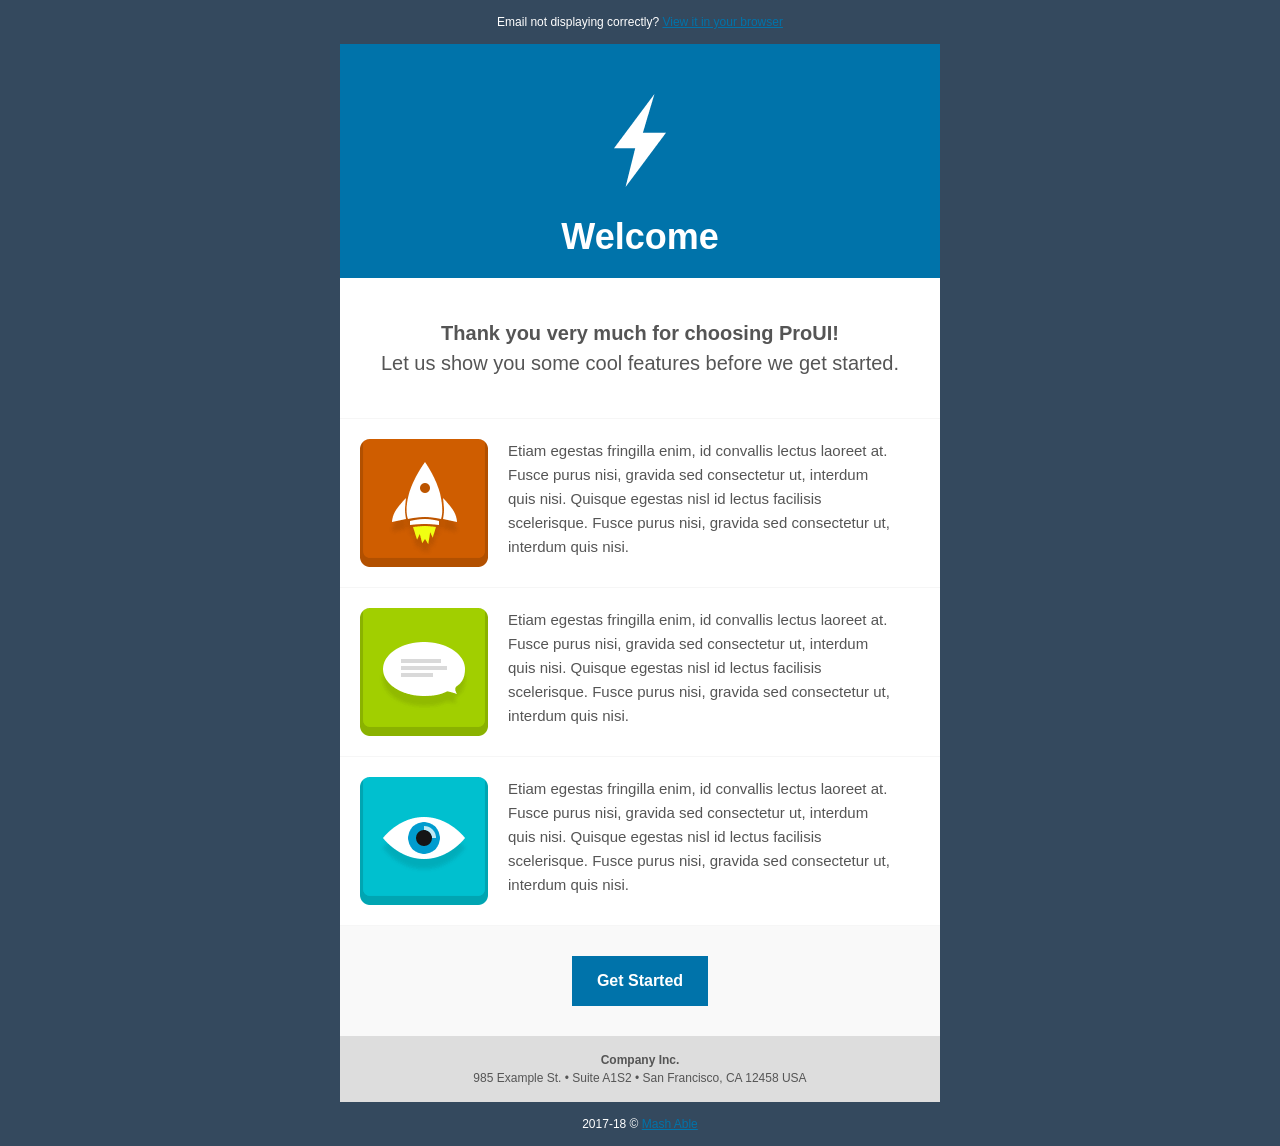
<file: Bigon.WebUI/wwwroot/admin/extra-pages/email-templates/email-welcome.html>
<!DOCTYPE html PUBLIC "-//W3C//DTD XHTML 1.0 Transitional//EN" "http://www.w3.org/TR/xhtml1/DTD/xhtml1-transitional.dtd">
<html xmlns="http://www.w3.org/1999/xhtml">
    
<!-- Mirrored from demo.dashboardpack.com/adminty-html/files/extra-pages/email-templates/email-welcome.html by HTTrack Website Copier/3.x [XR&CO'2014], Sun, 19 Sep 2021 04:32:13 GMT -->
<!-- Added by HTTrack --><meta http-equiv="content-type" content="text/html;charset=UTF-8" /><!-- /Added by HTTrack -->
<head>
        <meta http-equiv="Content-Type" content="text/html; charset=UTF-8" />

        <title>Adminty - Premium Admin Template by Colorlib</title>
        <meta name="viewport" content="width=device-width" />
        <!-- Favicon icon -->
        <link rel="icon" href="img/favicon.ico" type="image/x-icon">
       <style type="text/css">
            @media only screen and (max-width: 550px), screen and (max-device-width: 550px) {
                body[yahoo] .buttonwrapper { background-color: transparent !important; }
                body[yahoo] .button { padding: 0 !important; }
                body[yahoo] .button a { background-color: #9b59b6; padding: 15px 25px !important; }
            }

            @media only screen and (min-device-width: 601px) {
                .content { width: 600px !important; }
                .col387 { width: 387px !important; }
            }
        </style>
    </head>
    <body bgcolor="#34495E" style="margin: 0; padding: 0;" yahoo="fix">
        <!--[if (gte mso 9)|(IE)]>
        <table width="600" align="center" cellpadding="0" cellspacing="0" border="0">
          <tr>
            <td>
        <![endif]-->
        <table align="center" border="0" cellpadding="0" cellspacing="0" style="border-collapse: collapse; width: 100%; max-width: 600px;" class="content">
            <tr>
                <td style="padding: 15px 10px 15px 10px;">
                    <table border="0" cellpadding="0" cellspacing="0" width="100%">
                        <tr>
                            <td align="center" style="color: #fff; font-family: Arial, sans-serif; font-size: 12px;">
                                Email not displaying correctly?  <a href="#" style="color: #0073AA;">View it in your browser</a>
                            </td>
                        </tr>
                    </table>
                </td>
            </tr>
            <tr>
                <td align="center" bgcolor="#0073AA" style="padding: 20px 20px 20px 20px; color: #ffffff; font-family: Arial, sans-serif; font-size: 36px; font-weight: bold;">
                    <img src="img/proui_logo.png" alt="ProUI Logo" width="152" height="152" style="display:block;" />
                    Welcome
                </td>
            </tr>
            <tr>
                <td align="center" bgcolor="#ffffff" style="padding: 40px 20px 40px 20px; color: #555555; font-family: Arial, sans-serif; font-size: 20px; line-height: 30px; border-bottom: 1px solid #f6f6f6;">
                    <b>Thank you very much for choosing ProUI!</b><br/>
                    Let us show you some cool features before we get started.
                </td>
            </tr>
            <tr>
                <td bgcolor="#ffffff" style="padding: 20px 20px 0 20px; border-bottom: 1px solid #f6f6f6;">
                    <table width="128" align="left" border="0" cellpadding="0" cellspacing="0">
                        <tr>
                            <td height="128" style="padding: 0 20px 20px 0;">
                                <img src="img/icon1.png" alt="Icon #1" width="128" height="128" style="display: block;" />
                            </td>
                        </tr>
                    </table>
                    <!--[if (gte mso 9)|(IE)]>
                      <table width="387" align="left" cellpadding="0" cellspacing="0" border="0">
                        <tr>
                          <td>
                    <![endif]-->
                    <table class="col387" align="left" border="0" cellpadding="0" cellspacing="0" style="width: 100%; max-width: 387px;">
                        <tr>
                            <td>
                                <table width="100%" border="0" cellspacing="0" cellpadding="0">
                                    <tr>
                                        <td style="padding: 0 0 20px 0; color: #555555; font-family: Arial, sans-serif; font-size: 15px; line-height: 24px;">
                                            Etiam egestas fringilla enim, id convallis lectus laoreet at. Fusce purus nisi, gravida sed consectetur ut, interdum quis nisi. Quisque egestas nisl id lectus facilisis scelerisque. Fusce purus nisi, gravida sed consectetur ut, interdum quis nisi.
                                        </td>
                                    </tr>
                                </table>
                            </td>
                        </tr>
                    </table>
                    <!--[if (gte mso 9)|(IE)]>
                          </td>
                        </tr>
                    </table>
                    <![endif]-->
                </td>
            </tr>
            <tr>
                <td bgcolor="#ffffff" style="padding: 20px 20px 0 20px; border-bottom: 1px solid #f6f6f6;">
                    <table width="128" align="left" border="0" cellpadding="0" cellspacing="0">
                        <tr>
                            <td height="128" style="padding: 0 20px 20px 0;">
                                <img src="img/icon2.png" alt="Icon #2" width="128" height="128" style="display: block;" />
                            </td>
                        </tr>
                    </table>
                    <!--[if (gte mso 9)|(IE)]>
                      <table width="387" align="left" cellpadding="0" cellspacing="0" border="0">
                        <tr>
                          <td>
                    <![endif]-->
                    <table class="col387" align="left" border="0" cellpadding="0" cellspacing="0" style="width: 100%; max-width: 387px;">
                        <tr>
                            <td>
                                <table width="100%" border="0" cellspacing="0" cellpadding="0">
                                    <tr>
                                        <td style="padding: 0 0 20px 0; color: #555555; font-family: Arial, sans-serif; font-size: 15px; line-height: 24px;">
                                            Etiam egestas fringilla enim, id convallis lectus laoreet at. Fusce purus nisi, gravida sed consectetur ut, interdum quis nisi. Quisque egestas nisl id lectus facilisis scelerisque. Fusce purus nisi, gravida sed consectetur ut, interdum quis nisi.
                                        </td>
                                    </tr>
                                </table>
                            </td>
                        </tr>
                    </table>
                    <!--[if (gte mso 9)|(IE)]>
                          </td>
                        </tr>
                    </table>
                    <![endif]-->
                </td>
            </tr>
            <tr>
                <td bgcolor="#ffffff" style="padding: 20px 20px 0 20px; border-bottom: 1px solid #f6f6f6;">
                    <table width="128" align="left" border="0" cellpadding="0" cellspacing="0">
                        <tr>
                            <td height="128" style="padding: 0 20px 20px 0;">
                                <img src="img/icon3.png" alt="Icon #3" width="128" height="128" style="display: block;" />
                            </td>
                        </tr>
                    </table>
                    <!--[if (gte mso 9)|(IE)]>
                      <table width="387" align="left" cellpadding="0" cellspacing="0" border="0">
                        <tr>
                          <td>
                    <![endif]-->
                    <table class="col387" align="left" border="0" cellpadding="0" cellspacing="0" style="width: 100%; max-width: 387px;">
                        <tr>
                            <td>
                                <table width="100%" border="0" cellspacing="0" cellpadding="0">
                                    <tr>
                                        <td style="padding: 0 0 20px 0; color: #555555; font-family: Arial, sans-serif; font-size: 15px; line-height: 24px;">
                                            Etiam egestas fringilla enim, id convallis lectus laoreet at. Fusce purus nisi, gravida sed consectetur ut, interdum quis nisi. Quisque egestas nisl id lectus facilisis scelerisque. Fusce purus nisi, gravida sed consectetur ut, interdum quis nisi.
                                        </td>
                                    </tr>
                                </table>
                            </td>
                        </tr>
                    </table>
                    <!--[if (gte mso 9)|(IE)]>
                          </td>
                        </tr>
                    </table>
                    <![endif]-->
                </td>
            </tr>
            <tr>
                <td align="center" bgcolor="#f9f9f9" style="padding: 30px 20px 30px 20px; font-family: Arial, sans-serif;">
                    <table bgcolor="#0073AA" border="0" cellspacing="0" cellpadding="0" class="buttonwrapper">
                        <tr>
                            <td align="center" height="50" style=" padding: 0 25px 0 25px; font-family: Arial, sans-serif; font-size: 16px; font-weight: bold;" class="button">
                                <a href="#" style="color: #ffffff; text-align: center; text-decoration: none;">Get Started</a>
                            </td>
                        </tr>
                    </table>
                </td>
            </tr>
            <tr>
                <td align="center" bgcolor="#dddddd" style="padding: 15px 10px 15px 10px; color: #555555; font-family: Arial, sans-serif; font-size: 12px; line-height: 18px;">
                    <b>Company Inc.</b><br/>985 Example St. &bull; Suite A1S2 &bull; San Francisco, CA 12458 USA
                </td>
            </tr>
            <tr>
                <td style="padding: 15px 10px 15px 10px;">
                    <table border="0" cellpadding="0" cellspacing="0" width="100%">
                        <tr>
                            <td align="center" width="100%" style="color: #fff; font-family: Arial, sans-serif; font-size: 12px;">
                                2017-18 &copy; <a href="http://html.codedthemes.com/mash-able/" style="color: #0073AA;">Mash Able</a>
                            </td>
                        </tr>
                    </table>
                </td>
            </tr>
        </table>
        <!--[if (gte mso 9)|(IE)]>
                </td>
            </tr>
        </table>
        <![endif]-->
    </body>

<!-- Mirrored from demo.dashboardpack.com/adminty-html/files/extra-pages/email-templates/email-welcome.html by HTTrack Website Copier/3.x [XR&CO'2014], Sun, 19 Sep 2021 04:32:15 GMT -->
</html>
</file>
<file: Bigon.WebUI/wwwroot/admin/extra-pages/404/2/css/style.css>
body {
  font-family: "Open Sans", sans-serif;
  font-size: 16px;
  background: #f9a717;
  color: #666;
  margin: 0; 
}
a {
  color: #fff;
  text-decoration: none;
  -webkit-transition: all 0.3s;
      -moz-transition: all 0.3s;
      -ms-transition: all 0.3s;
      -o-transition: all 0.3s;
      transition: all 0.3s;
}
ul {
  margin: 0;
  padding: 0;
  list-style: none;
}

img {
  display: block;
  width: 100%;
}

.container {
  position: relative;
  max-width: 800px;
  margin: 0 auto 5%;
  padding: 5%;
  text-align: center;
  color: #fff;
}
.container h1 {
  font-weight: normal;
  font-size: 24px;
  margin-bottom: 2em;
}
.container a.btn {
  border: 3px solid #fff;
  border-radius: 2px;
  padding: 10px 30px;
  color: #fff;
  text-transform: uppercase;
  text-decoration: none;
  display: inline-block;
}
.container a.btn.search {
  border-radius: 0px 2px 2px 0;
}
.container a.btn:hover {
  background-color: #fff;
  color: #d88705;
}
input[type="text"] {
  border: 3px solid #fff;
  border-right: none;
  border-radius: 2px 0 0 2px;
  padding: 10px 30px;
  color: #fff;
  background-color: transparent;
  display: inline-block;
  outline: none;
  font-size: inherit;
  font-family: inherit;
}
.scene {
  padding: 0;
  margin: 0;
}

/* DD Bottom Bar */
.dd-bar {
  position: fixed;
  bottom: 0;
  left: 0;
  width: 100%;
  padding: 15px;
  background-color: rgba(0, 0, 0, 0.3);
  text-align: center;
}
.dd-bar ul {
  padding: 0 4%;
}
.dd-bar ul li {
  display: inline-block;
  padding: 0 10px;
  font-size: 14px;
}
.dd-bar ul li a {
  opacity: 0.6;
}
.dd-bar ul li a:hover {
  opacity: 1;
}

@media only screen and (max-width: 480px), only screen and (max-width: 480px) {
  input[type="text"] {
      width: 50%;
      padding: 10px;
  }

  .container a.btn {
    padding: 10px 20px;
  }

  .container span {
    display: block;
    margin: 10px 0;
  }
  }
</file>
